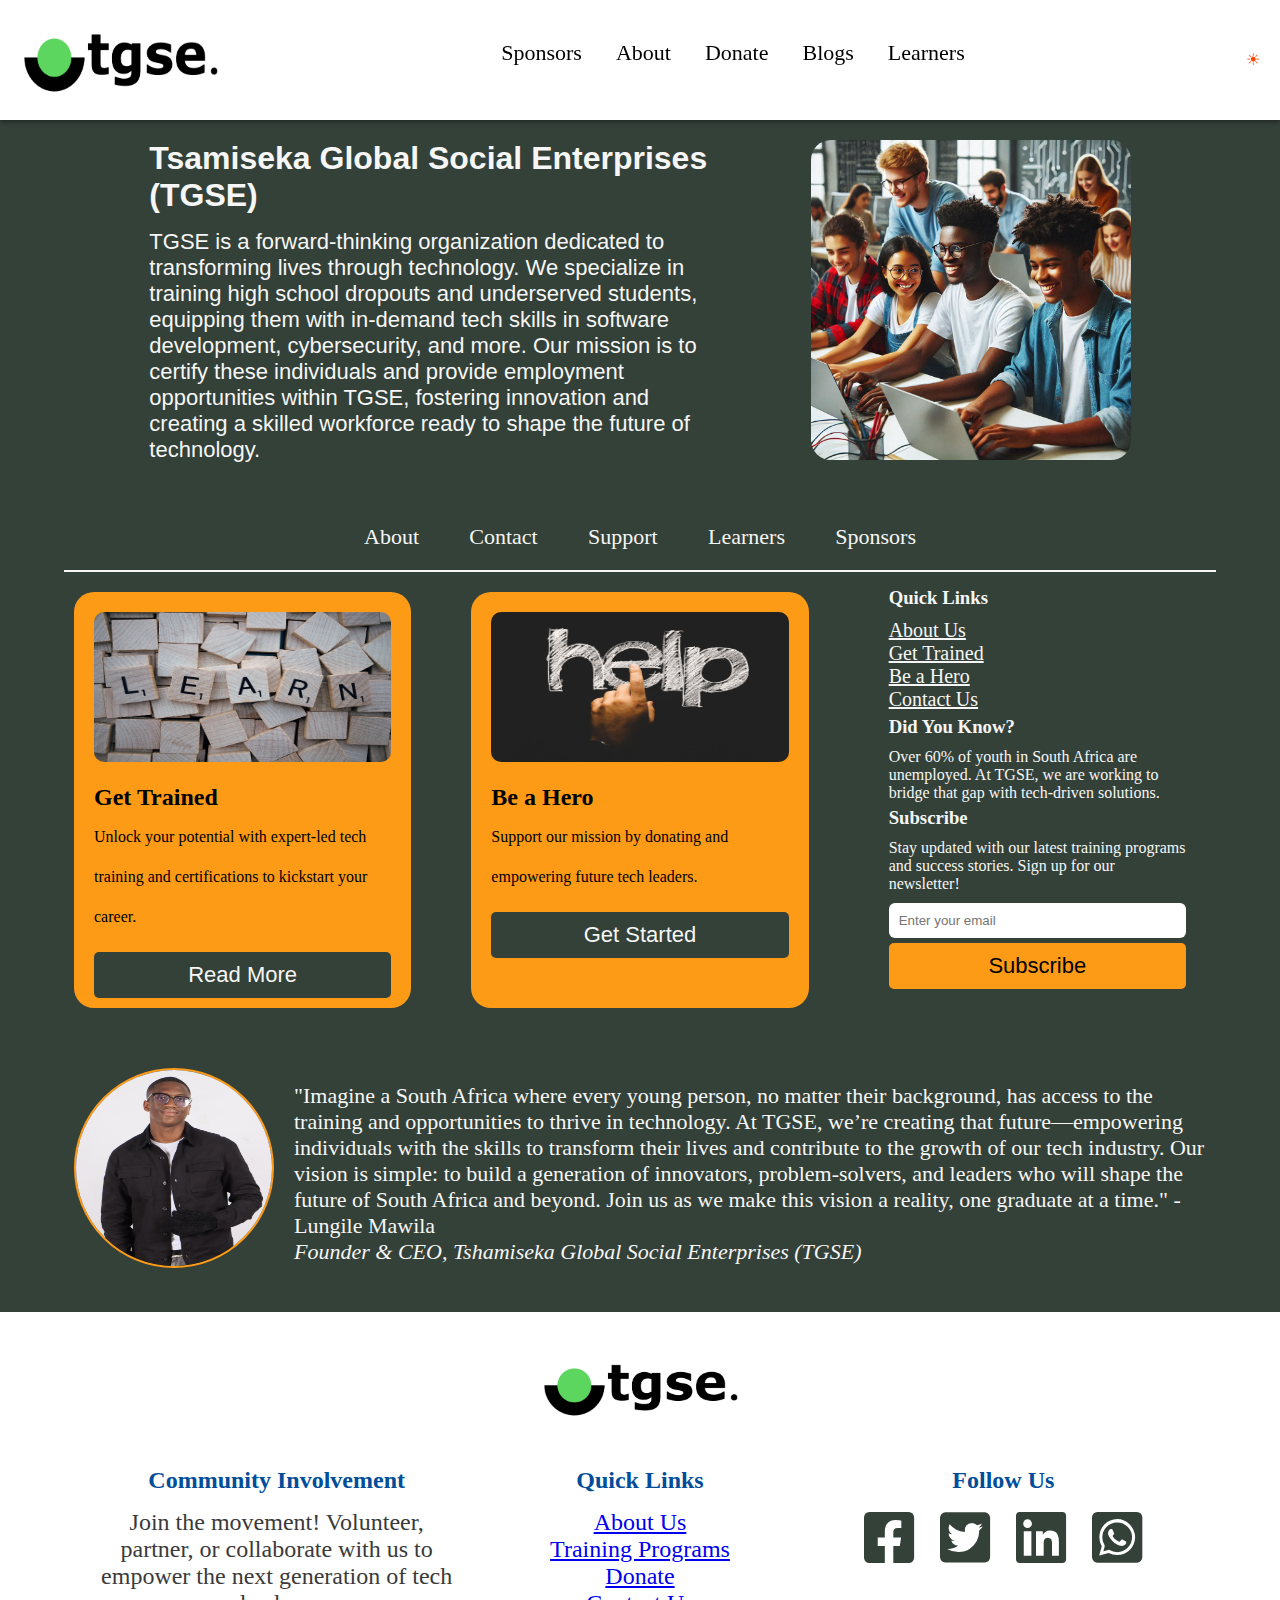
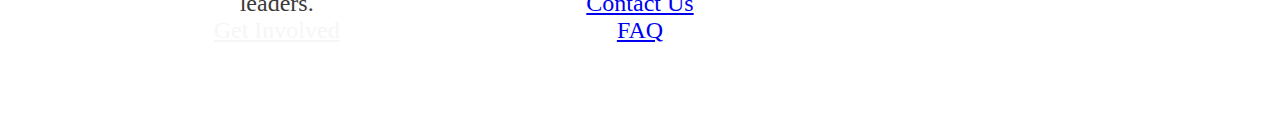
<file: index.html>
<!DOCTYPE html>
<html lang="en">

<head>
    <meta charset="UTF-8">
    <meta name="viewport" content="width=device-width, initial-scale=1.0">
    <meta http-equiv="X-UA-Compatible" content="IE=edge">
    <title>TGSE - Empowering the Future of Technology</title>

    <meta name="description" content="TGSE trains high school dropouts and underserved university students in technology, offering certifications and employment in software, cybersecurity, and more.">
    <meta name="keywords" content="TGSE, Technology Training, Software Development, Cybersecurity, Certifications, High School Dropouts, Underserved Students, Employment in Tech">
    <meta name="author" content="TGSE Team">
    <meta name="robots" content="index, follow">

    <meta property="og:title" content="TGSE - Empowering the Future of Technology">
    <meta property="og:description" content="Join TGSE and start your journey in technology. Get trained, certified, and employed in tech disciplines like software development and cybersecurity.">
    <meta property="og:image" content="https://www.tgse.org/assets/images/tgse-logo.png">
    <meta property="og:url" content="https://www.tgse.org">
    <meta property="og:type" content="website">

    <meta name="twitter:card" content="summary_large_image">
    <meta name="twitter:title" content="TGSE - Empowering the Future of Technology">
    <meta name="twitter:description" content="Start your career in technology with TGSE. Training, certifications, and employment in software and cybersecurity await you.">
    <meta name="twitter:image" content="https://www.tgse.org/assets/images/tgse-logo.png">

    <meta name="theme-color" content="#004d99">
    <meta name="application-name" content="TGSE">
    <meta name="msapplication-TileColor" content="#004d99">
    <meta name="msapplication-TileImage" content="https://www.tgse.org/assets/images/tgse-logo.png">
    <meta name="msapplication-config" content="browserconfig.xml">

    <link rel="icon" href="https://www.tgse.org/assets/images/tgse-logo.png" type="image/x-icon">
    <link rel="apple-touch-icon" href="https://www.tgse.org/assets/images/tgse-logo.png">

    <link rel="stylesheet" href="styles.css">
    <script src="../script.js" defer></script>
    <link href="https://cdnjs.cloudflare.com/ajax/libs/font-awesome/6.0.0-beta3/css/all.min.css" rel="stylesheet">
</head>

<body>
    <header>
        <div class="header-nav">
            <img id="logo" src="./assets/images/tgse-logo.png" width="200px" alt="TGSE Logo">
            <nav class="top-nav">
                <ul>
                    <li><a href="#">Sponsors</a></li>
                    <li><a href="#">About</a></li>
                    <li><a href="#">Donate</a></li>
                    <li><a href="#">Blogs</a></li>
                    <li><a href="#">Learners</a></li>
                </ul>

                
            </nav>
            
            <span id="sun-icon">&#x2600;</span> 
        </div>
        <div class="header-container">
            <div id="header-text">
                <h1>Tsamiseka Global Social Enterprises (TGSE)</h1>
                <p id="description">TGSE is a forward-thinking organization dedicated to transforming lives through technology. We specialize in training high school dropouts and underserved students, equipping them with in-demand tech skills in software development, cybersecurity, and more. Our mission is to certify these individuals and provide employment opportunities within TGSE, fostering innovation and creating a skilled workforce ready to shape the future of technology.</p>
            </div>
            <div id="header-image">
                <img src="./assets/images/learners.jpeg" alt="Image of students">
            </div>
        </div>
    </header>
    <nav id="middle-nav">
        <ul>
            <li><a href="./assets/images/about.html">About</a></li>
            <li><a href="#">Contact</a></li>
            <li><a href="#">Support</a></li>
            <li><a href="#">Learners</a></li>
            <li><a href="#">Sponsors</a></li>
        </ul>
    </nav>
    <div class="thin-border"></div>
    <div class="home-cards">
        <div class="card-container">
            <div class="home-card">
                <img class="card-img" src="./assets/images/learn.jpg" alt="Learning image" width="300px">
                <h2>Get Trained</h2>
                <p>Unlock your potential with expert-led tech training and certifications to kickstart your career.</p>
                <button id="read-more">Read More</button>
            </div>
            <div class="home-card">
                <img class="card-img" src="./assets/images/help.jpg" alt="Helping hand image" width="300px">
                <h2>Be a Hero</h2>
                <p>Support our mission by donating and empowering future tech leaders.</p>
                <button id="get-started">Get Started</button>
            </div>
            <aside id="side-info">
                <h3>Quick Links</h3>
                <ul>
                    <li><a href="#about-us">About Us</a></li>
                    <li><a href="#get-trained">Get Trained</a></li>
                    <li><a href="#be-a-hero">Be a Hero</a></li>
                    <li><a href="#contact">Contact Us</a></li>
                </ul>
                <h3>Did You Know?</h3>
                <p>Over 60% of youth in South Africa are unemployed. At TGSE, we are working to bridge that gap with tech-driven solutions.</p>
                <h3>Subscribe</h3>
                <p>Stay updated with our latest training programs and success stories. Sign up for our newsletter!</p>
                <form>
                    <input id="subscribe-field" type="email" name="email" placeholder="Enter your email" required>
                    <button id="Subscribe" type="submit">Subscribe</button>
                </form>
            </aside>
        </div>
    </div>
    <div class="founder-word">
        <div>
            <img src="./assets/images/LUNGILE MAWILA.jpg" alt="Image of the founder" id="founder-img">
        </div>
        <p id="description">"Imagine a South Africa where every young person, no matter their background, has access to the training and opportunities to thrive in technology. At TGSE, we’re creating that future—empowering individuals with the skills to transform their lives and contribute to the growth of our tech industry. Our vision is simple: to build a generation of innovators, problem-solvers, and leaders who will shape the future of South Africa and beyond. Join us as we make this vision a reality, one graduate at a time." - Lungile Mawila <br><i>Founder & CEO, Tshamiseka Global Social Enterprises (TGSE)</i></p>
    </div>
    <footer>
        <div class="footer-container">
            <img id="footer-img" src="./assets/images/tgse-logo.png" width="200px" alt="TGSE Logo">
            <section class="footer-section">
                <div class="f-section">
                    <h3>Community Involvement</h3>
                    <p>Join the movement! Volunteer, partner, or collaborate with us to empower the next generation of tech leaders.</p>
                    <a href="./pages/get-involved.html" class="cta-link">Get Involved</a>
                </div>
                <div class="f-section">
                    <h3>Quick Links</h3>
                    <ul class="quick-links">
                        <li><a href="#about-us">About Us</a></li>
                        <li><a href="#training-programs">Training Programs</a></li>
                        <li><a href="#donate">Donate</a></li>
                        <li><a href="#contact">Contact Us</a></li>
                        <li><a href="#faq">FAQ</a></li>
                    </ul>
                </div>
                <div class="f-section">
                    <h3>Follow Us</h3>
                    <div class="social-media">
                        <a href="#"><i class="fab fa-facebook-square fa-2x"></i></a>
                        <a href="#"><i class="fab fa-twitter-square fa-2x"></i></a>
                        <a href="#"><i class="fab fa-linkedin fa-2x"></i></a>
                        <a href="#"><i class="fab fa-whatsapp-square fa-2x"></i></a>
                    </div>
                </div>
            </section>
        </div>
    </footer>
</body>

</html>
</file>
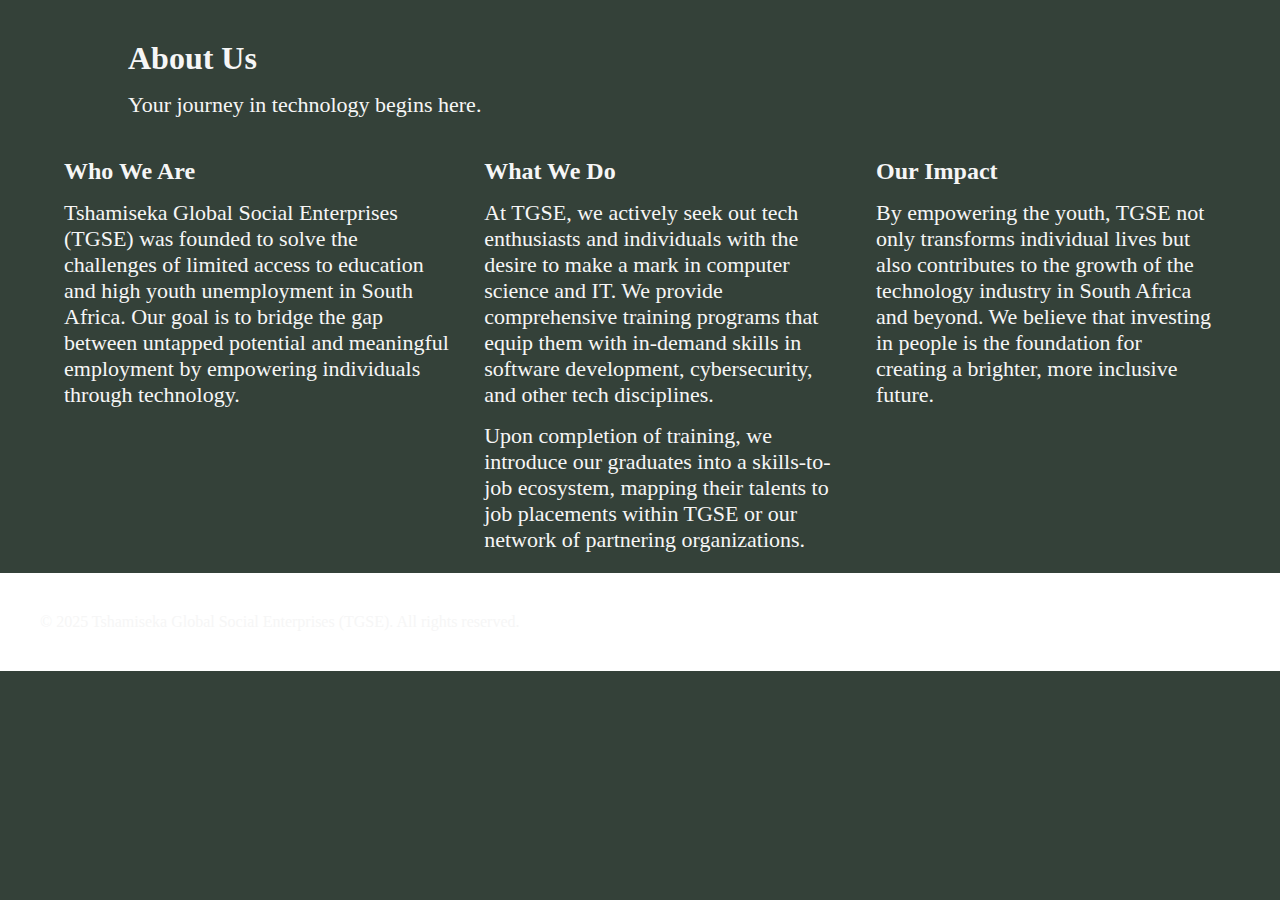
<file: about.html>
<!DOCTYPE html>
<html lang="en">

<head>
    <!-- Required Meta Tags -->
    <meta charset="UTF-8">
    <meta name="viewport" content="width=device-width, initial-scale=1.0">
    <meta http-equiv="X-UA-Compatible" content="IE=edge">
    <title>About Us - TGSE</title>

    <!-- SEO Meta Tags -->
    <meta name="description" content="Learn about TGSE's mission to bridge the gap between education and employment in South Africa through tech training and job placements.">
    <meta name="keywords" content="TGSE, About Us, Technology Training, Youth Employment, South Africa, Tech Skills, IT Education, Job Placement">
    <meta name="author" content="TGSE Team">
    <meta name="robots" content="index, follow">

    <!-- Stylesheet -->
    <link rel="stylesheet" href="styles.css">
</head>

<body>
   
    <header class="about-header">
        <h1>About Us</h1>
        <p id="description">Your journey in technology begins here.</p>
    </header>

    
    <main class="about-content">
        <section>
            <h2>Who We Are</h2>
            <p id="description">
                Tshamiseka Global Social Enterprises (TGSE) was founded to solve the challenges of limited access to education and high youth unemployment in South Africa. 
                Our goal is to bridge the gap between untapped potential and meaningful employment by empowering individuals through technology.
            </p>
        </section>

        <section>
            <h2>What We Do</h2>
            <p id="description">
                At TGSE, we actively seek out tech enthusiasts and individuals with the desire to make a mark in computer science and IT. We provide comprehensive training 
                programs that equip them with in-demand skills in software development, cybersecurity, and other tech disciplines.
            </p>
            <p id="description">
                Upon completion of training, we introduce our graduates into a skills-to-job ecosystem, mapping their talents to job placements within TGSE or our network 
                of partnering organizations.
            </p>
        </section>

        <section>
            <h2>Our Impact</h2>
            <p id="description">
                By empowering the youth, TGSE not only transforms individual lives but also contributes to the growth of the technology industry in South Africa and beyond. 
                We believe that investing in people is the foundation for creating a brighter, more inclusive future.
            </p>
        </section>
    </main>

    <!-- Footer -->
    <footer class="footer">
        <p>&copy; 2025 Tshamiseka Global Social Enterprises (TGSE). All rights reserved.</p>
    </footer>
</body>

</html>
</file>
<file: styles.css>
* {
    margin: 0;
    padding: 0;
    box-sizing: border-box; 
}

:root {
    --text: 22px;
    --textMainColor: #f6f6f6; 
    --textSecondaryColor: #3a3a3a;
    --buttonColor: #FFFFFF; /* Button background */
    --buttonTextColor: #121212; /* Button text color */
    --hoverButtonColor: #DDDDDD; /* Button hover */
    --text-fontFamily: Tahoma, sans-serif;
    --background: #344139;
    --background2 : #FD9A16 ;
    --cardbackground: #359270;
    --whiteBg: #ffffff;
}

body {
    box-sizing: border-box;
    background-color: var(--background);
    overflow-x: hidden;
    color: var(--textMainColor);
}

.header-nav {
    width: 100%;
    background-color: var(--whiteBg);
    padding: 20px;
    height: 120px;
    position: fixed;
    margin-bottom: 40px;
    top: 0;
    left: 0;
    z-index: 10;
    box-shadow: 0 2px 5px rgba(0, 0, 0, 0.4);
    display: flex;
}

#sun-icon {
    color: orangered;
    margin-top: 30px;

}

.header-container {
    display: flex;
    justify-content: space-evenly;
    width: 90%;
    margin: auto;   
    padding-top: 140px;
}

#header-text {
    width: 50%;
    font-family: var(--text-fontFamily);
}

#description {
    padding-top: 15px;
    font-size: var(--text);

}

#header-image img {
    width: 320px;
    border-radius: 20px;
}

nav {
    
    width: 75%;
    margin:  auto;
    margin-top: 60px;
    margin-bottom: 20px;
}

nav ul {
    list-style: none;
    display: flex;
    justify-content: space-between;
    gap: 10px;
    width: 60%;
    margin: 10px auto;
}

.top-nav {
    margin-top: 10px;
    
}

.top-nav ul {
    width: 90%;
    justify-content: center;
}

.top-nav ul li a {
    color: #000;
   
}

nav ul li a {
    padding: 12px;
    font-size: var(--text);
    border-radius: 7px;
    text-decoration: none;
    color: var(--textMainColor);
}

nav ul li a:hover {
    cursor: pointer;
    background-color: #83ACA0;
}


.thin-border {
    width: 90%;
    margin: auto;
    height: 2px;
    background-color: var(--textMainColor);
}

.home-cards {
    width: 90%;
    margin: 10px auto;
    height: cover;
    /* border-bottom: 3px solid var(--textMainColor);*/
}

.card-container {
    width: 100%;
    margin: 10px auto;
    display: flex;
    justify-content: space-between;
    gap: 40px;
    padding-bottom: 10px;
    
}

.home-card {
    width: 35%;
    height: cover;
    padding: 20px;
    line-height: 40px;
    margin: 10px;
    background-color: var(--background2);
    border-radius: 20px;
    color: #000000;
    padding-bottom: 10px;
}

#side-info {
    width: 35%;
    height: 400px;
    padding: 20px;
    margin: 10px;
    margin-top: 0;
    padding-top: 0;

}

#side-info h3{
    width: 100%; 
    padding: 5px 0px;
    margin-bottom: 5px;
}

#side-info ul {
    list-style: none;
}

#side-info ul li a {
    color: var(--textMainColor);
    font-size: 20px;
}

#side-info ul li a:active {
    color: var(--background2);
}


.card-img {
    width: 100%;
    height: 150px;
    border-radius: 10px;
}

button {
    
    padding: 10px;
    width: 100%;
    background-color: var(--background);
    color: var(--textMainColor);
    font-size: var(--text);
    border: none;
    border-radius: 5px;
    cursor: pointer;
}
#read-more {
    margin-top: 15px;
}
#get-started {
    margin-top: 15px;
}

#Subscribe {
    background-color: var(--background2);
    width: 100%;
    color: black;
    
}

#subscribe-field {
    padding: 10px;
    border-radius: 6px;
    border: none;
    margin-bottom: 5px;
    margin-top: 10px;
    width: 100%;
    
}
.founder-word {
    width: 90%;
    margin: 30px auto;
    padding: 10px;
    display: flex;
    gap: 20px;
}


#founder-img {
    width: 200px;
    border-radius: 50%;
    border: 2px solid var(--background2);
    height: 200px;
   
}


/* ABOUT PAGE STYLES */

.about-header {
    width: 80%;
    margin: 40px auto;
   
}

.about-content {
    width: 90%;
    display: flex;
    margin: 20px auto;
    gap:  30px;
}

footer {
    width: 100%;
    
    background-color: #ffff;
    padding: 40px;
}

.footer-container {
    width: 90%;
    text-align: center;
    margin: auto;
    
}

.footer-section {
    display: flex;
    gap: 10px;
    justify-content: flex-start;
}

#footer-img {
    margin-bottom: 40px;
}

.f-section {
    justify-content: flex-start;
    width: 35%;
    height: cover;
    color: var(--textSecondaryColor);
    font-size: 24px;
    margin-bottom: 40px;
   
}

.f-section h3 {
    font-size: 1.5rem;
    margin-bottom: 15px;
    color: #004d99;
}

.social-media a {
    color: var(--background);
    font-size: 1.8rem;
    margin: 0 10px;
    transition: color 0.3s ease, transform 0.3s ease;
}

.social-media a:hover {
    color: var(--background);
    transform: scale(1.2);
}

.contact-info p {
    font-size: 1rem;
    margin: 10px 0;
    display: flex;
    
}

.quick-links li {
    list-style: none;
}

.contact-info i {
    margin-right: 10px;
    color: var(--background2);
    font-size: 1.2rem;
}


.f-section a:hover {
    color: var(--cardbackground);
}


/*GET INVOLEVED PAGE*/

.intro {
    width: 95%;
    margin: auto;
    text-align: center;
    padding-top: 140px;
}

.into h1 {
    width: 60%;
}

#short-description {
    width: 60%;
    margin: auto;
}

.ways-to-help {
    width: 95%;
    display: flex;
    gap: 10px;
    padding: 15px;
    margin: auto;
}

.help-option {
    padding:10px;
    width: 25%;
    overflow: wrap;
}

.help-option h2 {
    
    padding: 5px;
    color: var(--textMainColor);
    border-radius: 2px;
    box-shadow: 0 0 10px rgba(0 , 0 , 0 , .9);
}

.help-option p {
    padding-top: 5px;
}

.cta-link {
    padding-top: 5px;
    color: var(--textMainColor);
}


@media (max-width: 768px) {


    .header-container {
        display: flex;
        flex-direction: column;
    }

    .header-nav {
        height: fit-content;
    }

    #logo {
        width: 80px;
        height: 35px;
        margin-top: auto;
    }

    #header-text {
        width: 95%;
    }

    #header-image {
        display: none;
    }

    .card-container {
        flex-direction: column;
        margin: 0 auto;
        width: 100%;
    }

    .home-card {
        width: 100%;
        margin: auto;
    }

    .home-card p {
        line-height: 20px;
    }

    #side-info {
        width: 100%;
    }

    .footer-section {
        display: flex;
        flex-direction: column;
    }

    .f-section {
        width: 100%;
        margin-bottom: 10px;
        margin: auto;
    }

    .f-section h3 {
        border-bottom : 2px solid rgba(0, 0 ,0, 0.4);
        color: var(--textSecondaryColor);
    }

    .founder-word {
        display: flex;
        flex-direction: column;
        text-align: center;
       
    }
    #middle-nav {
        display: none;
    }

    .thin-border {
        display: none;
    }

    .top-nav {
        display: none;
    }

    /*Get involved page styles*/

    .ways-to-help {
        display: flex;
        flex-direction: column;
        margin: auto;

    }

    .help-option {
        padding:10px;
        width: 100%;  
    }
    #short-description {
        width: 90%;
        margin: auto;
    }
    .help-option h2 {
        background-color: var(--background2);
        color: black;
    }
}
</file>
